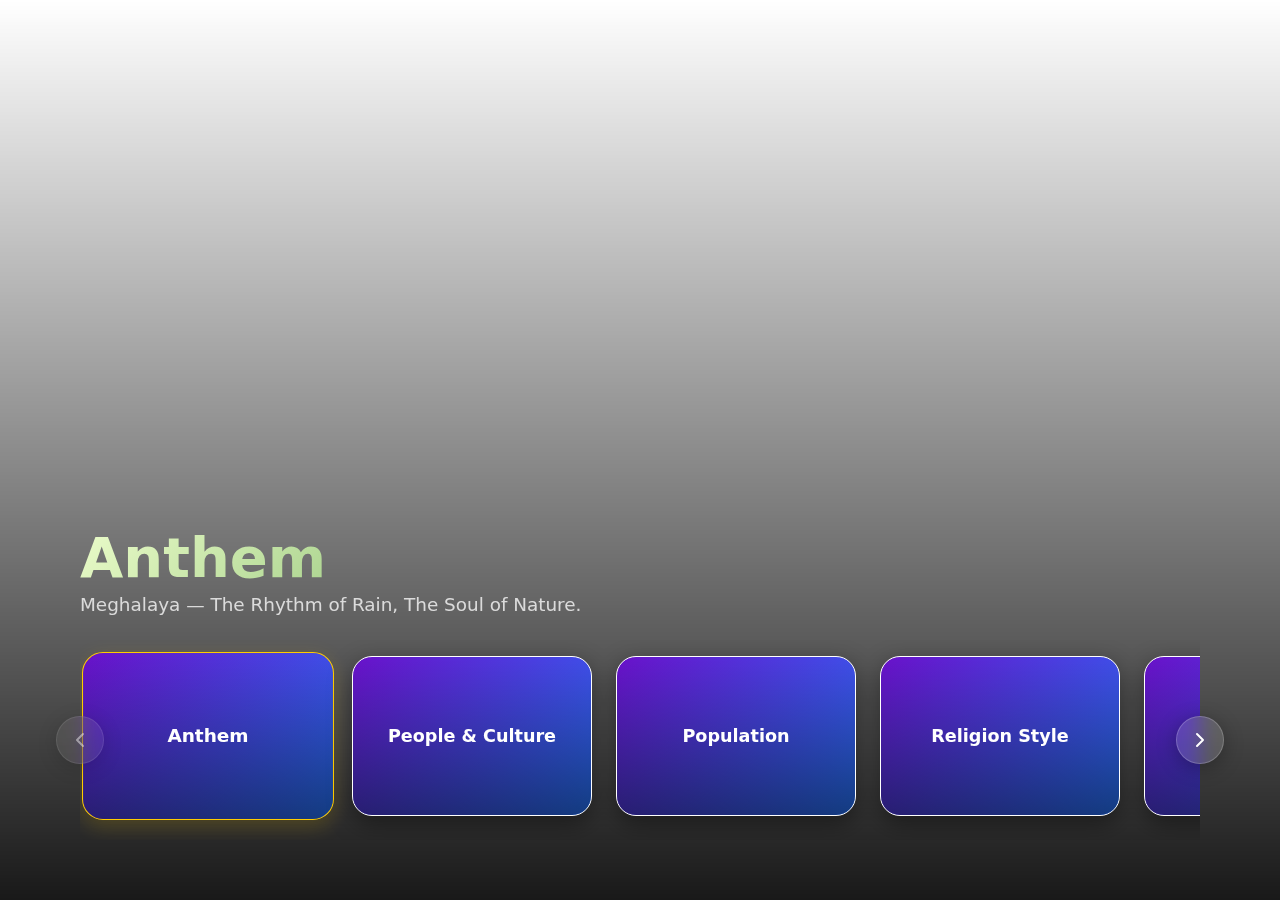
<file: index.html>
<!DOCTYPE html>
<html lang="en">
<head>
    <meta charset="UTF-8">
    <meta name="viewport" content="width=device-width, initial-scale=1.0">
    <title>Meghalaya Showcase</title>
    <link rel="stylesheet" href="https://fonts.cdnfonts.com/css/satoshi">
    <link rel="stylesheet" href="style.css">
</head>
<body>
    <div class="background-gradient"></div>
    
    <div class="showcase-container" id="showcaseContainer">
        <div class="content-display">
            <h1 id="menu-title">Chancellor's Vision</h1>
            <p id="menu-desc">Building without limits — a future-ready India where innovation thrives, communities flourish, and every dream finds wings.</p>
        </div>
        
        <div class="cards-wrapper" id="cardsWrapper">
            <div class="scroll-indicator left" id="scrollLeft">
                <svg width="24" height="24" viewBox="0 0 24 24" fill="none" xmlns="http://www.w3.org/2000/svg">
                    <path d="M15 18L9 12L15 6" stroke="currentColor" stroke-width="2" stroke-linecap="round" stroke-linejoin="round"/>
                </svg>
            </div>
            
            <div class="cards-container" id="cardsContainer">
                <!-- Cards will be generated by JavaScript -->
            </div>
            
            <div class="scroll-indicator right" id="scrollRight">
                <svg width="24" height="24" viewBox="0 0 24 24" fill="none" xmlns="http://www.w3.org/2000/svg">
                    <path d="M9 18L15 12L9 6" stroke="currentColor" stroke-width="2" stroke-linecap="round" stroke-linejoin="round"/>
                </svg>
            </div>
        </div>
    </div>
    
    <!-- Popups will be generated by JavaScript -->
    
    <script src="script.js"></script>
</body>
</html>
</file>
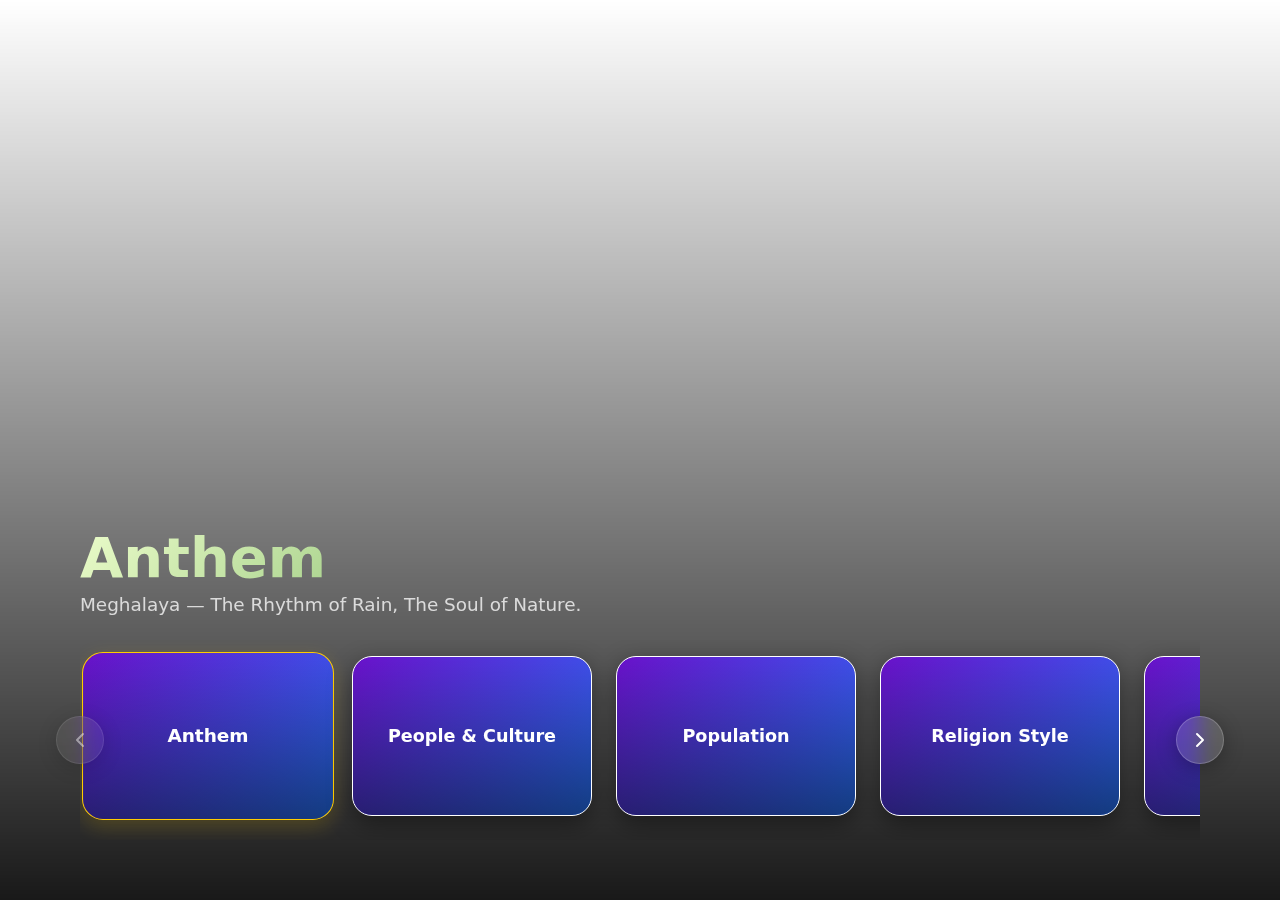
<file: index copy.html>
<!DOCTYPE html>
<html lang="en">
  <head>
    <meta charset="UTF-8" />
    <meta name="viewport" content="width=device-width, initial-scale=1.0" />
    <title>Founder Menu Showcase</title>
    <link href="https://fonts.cdnfonts.com/css/satoshi" rel="stylesheet" />
    <link rel="stylesheet" href="style.css" />
  </head>
  <body>
    <!-- Background Gradient -->
    <div class="background-gradient"></div>

    <div class="showcase-container">
      <!-- ===== Text Section ===== -->

      <div class="content-display">
        <h1 id="menu-title">Chancellor's Vision</h1>
        <p id="menu-desc">
          Building without limits — a future-ready India where innovation
          thrives, communities flourish, and every dream finds wings.
        </p>
      </div>

      <!-- ===== Card Menu ===== -->
      <div class="cards-wrapper" id="cardsWrapper">
        <div class="scroll-indicator left" id="scrollLeft">
          <svg
            width="24"
            height="24"
            viewBox="0 0 24 24"
            fill="none"
            xmlns="http://www.w3.org/2000/svg"
          >
            <path
              d="M15 18L9 12L15 6"
              stroke="currentColor"
              stroke-width="2"
              stroke-linecap="round"
              stroke-linejoin="round"
            />
          </svg>
        </div>
        <div class="cards-container" id="cardsContainer"></div>
        <div class="scroll-indicator right" id="scrollRight">
          <svg
            width="24"
            height="24"
            viewBox="0 0 24 24"
            fill="none"
            xmlns="http://www.w3.org/2000/svg"
          >
            <path
              d="M9 18L15 12L9 6"
              stroke="currentColor"
              stroke-width="2"
              stroke-linecap="round"
              stroke-linejoin="round"
            />
          </svg>
        </div>
      </div>
    </div>

    <!-- ===== Popup Modal ===== -->
    <div class="text-popup" id="textPopup">
      <div class="popup-content">
        <button class="close-popup" id="closePopup" aria-label="Close popup">
          <svg
            width="20"
            height="20"
            viewBox="0 0 24 24"
            fill="none"
            xmlns="http://www.w3.org/2000/svg"
          >
            <path
              d="M18 6L6 18M6 6L18 18"
              stroke="currentColor"
              stroke-width="2"
              stroke-linecap="round"
              stroke-linejoin="round"
            />
          </svg>
        </button>
        <h2 id="popupTitle"></h2>
        <p id="popupDesc"></p>
      </div>
    </div>

    <script src="script.js"></script>
  </body>
</html>
</file>
<file: style.css>
* {
    margin: 0;
    padding: 0;
    box-sizing: border-box;
    font-family: "Satoshi", system-ui, sans-serif;
}

.background-gradient {
    position: fixed;
    top: 0;
    left: 0;
    width: 100%;
    height: 100%;
    background: linear-gradient(to top, rgba(0, 0, 0, 0.9) 0%, transparent 100%);
    z-index: 1;
}

body {
    color: #fff;
    min-height: 100vh;
    display: flex;
    justify-content: center;
    align-items: flex-end;
    overflow-x: hidden;
    position: relative;
    z-index: 5;
}

.showcase-container {
    width: 100%;
    color: #fff;
    display: flex;
    flex-direction: column;
    justify-content: flex-end;
    padding: 60px 80px;
    position: relative;
    z-index: 10;
}

.content-display {
    margin-bottom: 20px;
    max-width: 800px;
}

.label {
    font-size: 0.85rem;
    letter-spacing: 1.2px;
    opacity: 0.75;
    text-transform: uppercase;
    margin-bottom: 8px;
    font-weight: 500;
    color: rgba(255, 255, 255, 0.8);
}

#menu-title {
    font-size: 3.5rem;
    font-weight: 700;
    color: #fff;
    line-height: 1.1;
    background: linear-gradient(135deg, #ebfcca 0%, #3d8e2a 100%);
    -webkit-background-clip: text;
    -webkit-text-fill-color: transparent;
    background-clip: text;
}

#menu-desc {
    font-size: 1.15rem;
    line-height: 1.7;
    opacity: 0.85;
    max-width: 700px;
    font-weight: 400;
    color: rgba(255, 255, 255, 0.9);
}

.cards-wrapper {
    display: flex;
    align-items: center;
    position: relative;
    width: 100%;
    overflow: visible;
}

.cards-container {
    display: flex;
    gap: 24px;
    overflow-x: auto;
    scrollbar-width: none;
    -ms-overflow-style: none;
    user-select: none;
    cursor: grab;
    scroll-behavior: smooth;
    width: 100%;
    padding: 16px 8px 24px;
    scroll-padding: 0 24px;
}

.cards-container::-webkit-scrollbar {
    display: none;
}

.scroll-indicator {
    position: absolute;
    top: 50%;
    transform: translateY(-50%);
    width: 48px;
    height: 48px;
    border-radius: 50%;
    background: rgba(255, 255, 255, 0.15);
    backdrop-filter: blur(10px);
    display: flex;
    align-items: center;
    justify-content: center;
    cursor: pointer;
    box-shadow: 0 4px 20px rgba(0, 0, 0, 0.3);
    border: 1px solid rgba(255, 255, 255, 0.2);
    transition: all 0.3s ease;
    z-index: 10;
    opacity: 0;
    pointer-events: none;
}

.scroll-indicator.left {
    left: -24px;
}

.scroll-indicator.right {
    right: -24px;
}

.cards-wrapper:hover .scroll-indicator {
    opacity: 1;
    pointer-events: all;
}

.scroll-indicator:hover {
    background: rgba(255, 255, 255, 0.25);
    box-shadow: 0 6px 25px rgba(0, 0, 0, 0.4);
    transform: translateY(-50%) scale(1.05);
}

.scroll-indicator svg {
    color: #fff;
    transition: transform 0.2s ease;
}

.scroll-indicator:hover svg {
    transform: scale(1.1);
}

.card {
    position: relative;
    flex: 0 0 240px;
    height: 160px;
    border-radius: 20px;
    overflow: hidden;
    border: 1px solid white;
    background: linear-gradient(135deg, #2c2c2c 0%, #1a1a1a 100%);
    transition: all 0.4s cubic-bezier(0.175, 0.885, 0.32, 1.275);
    box-shadow: 0 8px 25px rgba(0, 0, 0, 0.4);
    cursor: pointer;
}

.card::before {
    content: "";
    position: absolute;
    top: 0;
    left: 0;
    width: 100%;
    height: 100%;
    background: linear-gradient(
        to bottom,
        transparent 0%,
        rgba(0, 0, 0, 0.7) 100%
    );
    z-index: 1;
    opacity: 0.7;
    transition: opacity 0.3s ease;
}

.card:hover::before {
    opacity: 0.9;
}

.card img {
    width: 100%;
    height: 100%;
    object-fit: cover;
    transition: transform 0.5s ease, filter 0.4s ease;
}

.card:hover img {
    transform: scale(1.08);
    filter: brightness(1.1);
}

.card.active {
    border-color: #ffcc00;
    transform: scale(1.05);
    box-shadow: 0 6px 18px rgba(255, 204, 0, 0.18), 0 3px 8px rgba(0, 0, 0, 0.08);
    transition: all 0.3s ease;
}

.card[data-no-image="true"] {
    background: linear-gradient(135deg, #6a11cb 0%, #2575fc 100%);
    display: flex;
    align-items: center;
    justify-content: center;
}

.card[data-no-image="true"]::after {
    content: attr(data-title);
    color: white;
    font-weight: 600;
    font-size: 1.1rem;
    text-align: center;
    padding: 0 16px;
    z-index: 2;
    position: relative;
}

.card .info-btn {
    position: absolute;
    bottom: 16px;
    left: 50%;
    transform: translateX(-50%);
    background: linear-gradient(135deg, #ffd600, #ffb700);
    color: #111;
    font-size: 0.85rem;
    font-weight: 500;
    padding: 8px 20px;
    border-radius: 50px;
    border: none;
    cursor: pointer;
    transition: all 0.3s ease;
    box-shadow: 0 4px 12px rgba(0, 0, 0, 0.3);
    z-index: 2;
    opacity: 0;
    pointer-events: none;
}

.card:hover .info-btn {
    opacity: 1;
    pointer-events: all;
}

.card .info-btn:hover {
    transform: translateX(-50%) scale(1.08);
    background: linear-gradient(135deg, #ffe450, #ffb700);
    box-shadow: 0 6px 16px rgba(255, 255, 255, 0.4);
}

.text-popup {
    position: fixed;
    top: 0;
    left: 0;
    width: 100%;
    height: 100%;
    background: rgba(0, 0, 0, 0.4);
    backdrop-filter: blur(40px) saturate(180%);
    -webkit-backdrop-filter: blur(40px) saturate(180%);
    display: none;
    justify-content: center;
    align-items: center;
    z-index: 1000;
    opacity: 0;
    transition: opacity 0.5s ease;
}

.popup-content {
    background: rgba(255, 255, 255, 0.08);
    backdrop-filter: blur(40px);
    border-radius: 32px;
    padding: 0;
    max-width: 95%;
    width: 1400px;
    height: 95vh;
    color: white;
    border: 1px solid rgba(255, 255, 255, 0.2);
    box-shadow: 0 40px 80px rgba(0, 0, 0, 0.5);
    transform: translateY(50px) scale(0.9);
    opacity: 0;
    transition: all 0.6s cubic-bezier(0.175, 0.885, 0.32, 1.275);
    position: relative;
    overflow: hidden;
    display: flex;
    flex-direction: column;
}

.popup-content h2 {
    font-size: 3rem;
    margin: 0 0 12px 0;
    font-weight: 800;
    background: linear-gradient(135deg, #ffffff, #88c9ff);
    -webkit-background-clip: text;
    -webkit-text-fill-color: transparent;
    text-align: left;
    line-height: 1.1;
}

.popup-content p {
    font-size: 1.3rem;
    margin: 0;
    text-align: left;
    color: rgba(255, 255, 255, 0.85);
    opacity: 0.9;
    line-height: 1.5;
    font-weight: 400;
}

.close-popup {
    position: absolute;
    top: 30px;
    right: 30px;
    background: rgba(255, 255, 255, 0.12);
    border: 1px solid rgba(255, 255, 255, 0.3);
    width: 52px;
    height: 52px;
    border-radius: 50%;
    display: flex;
    align-items: center;
    justify-content: center;
    cursor: pointer;
    color: white;
    backdrop-filter: blur(20px);
    transition: all 0.3s ease;
    z-index: 20;
}

.fullscreen-popup {
    position: absolute;
    top: 30px;
    right: 95px;
    background: rgba(255, 255, 255, 0.12);
    border: 1px solid rgba(255, 255, 255, 0.3);
    width: 52px;
    height: 52px;
    border-radius: 50%;
    display: flex;
    align-items: center;
    justify-content: center;
    cursor: pointer;
    color: white;
    backdrop-filter: blur(20px);
    transition: all 0.3s ease;
    z-index: 20;
}

.close-popup:hover, .fullscreen-popup:hover {
    transform: scale(1.15);
    background: rgba(255, 255, 255, 0.2);
    border: 1px solid rgba(255, 255, 255, 0.5);
}

@keyframes spin {
    0% { transform: rotate(0deg); }
    100% { transform: rotate(360deg); }
}

@media (max-width: 1200px) {
    .showcase-container {
        padding: 50px 60px;
    }
}

@media (max-width: 900px) {
    .showcase-container {
        padding: 40px 32px;
    }
    #menu-title {
        font-size: 2.5rem;
    }
    #menu-desc {
        font-size: 1.05rem;
        max-width: 100%;
    }
    .card {
        flex: 0 0 200px;
        height: 140px;
    }
    .popup-content {
        padding: 40px 32px;
    }
    .scroll-indicator {
        display: none;
    }
}

@media (max-width: 600px) {
    .showcase-container {
        padding: 32px 24px;
    }
    .content-display {
        margin-bottom: 32px;
    }
    #menu-title {
        font-size: 2rem;
    }
    .card {
        flex: 0 0 180px;
        height: 120px;
    }
    .popup-content h2 {
        font-size: 1.7rem;
    }
}
</file>
